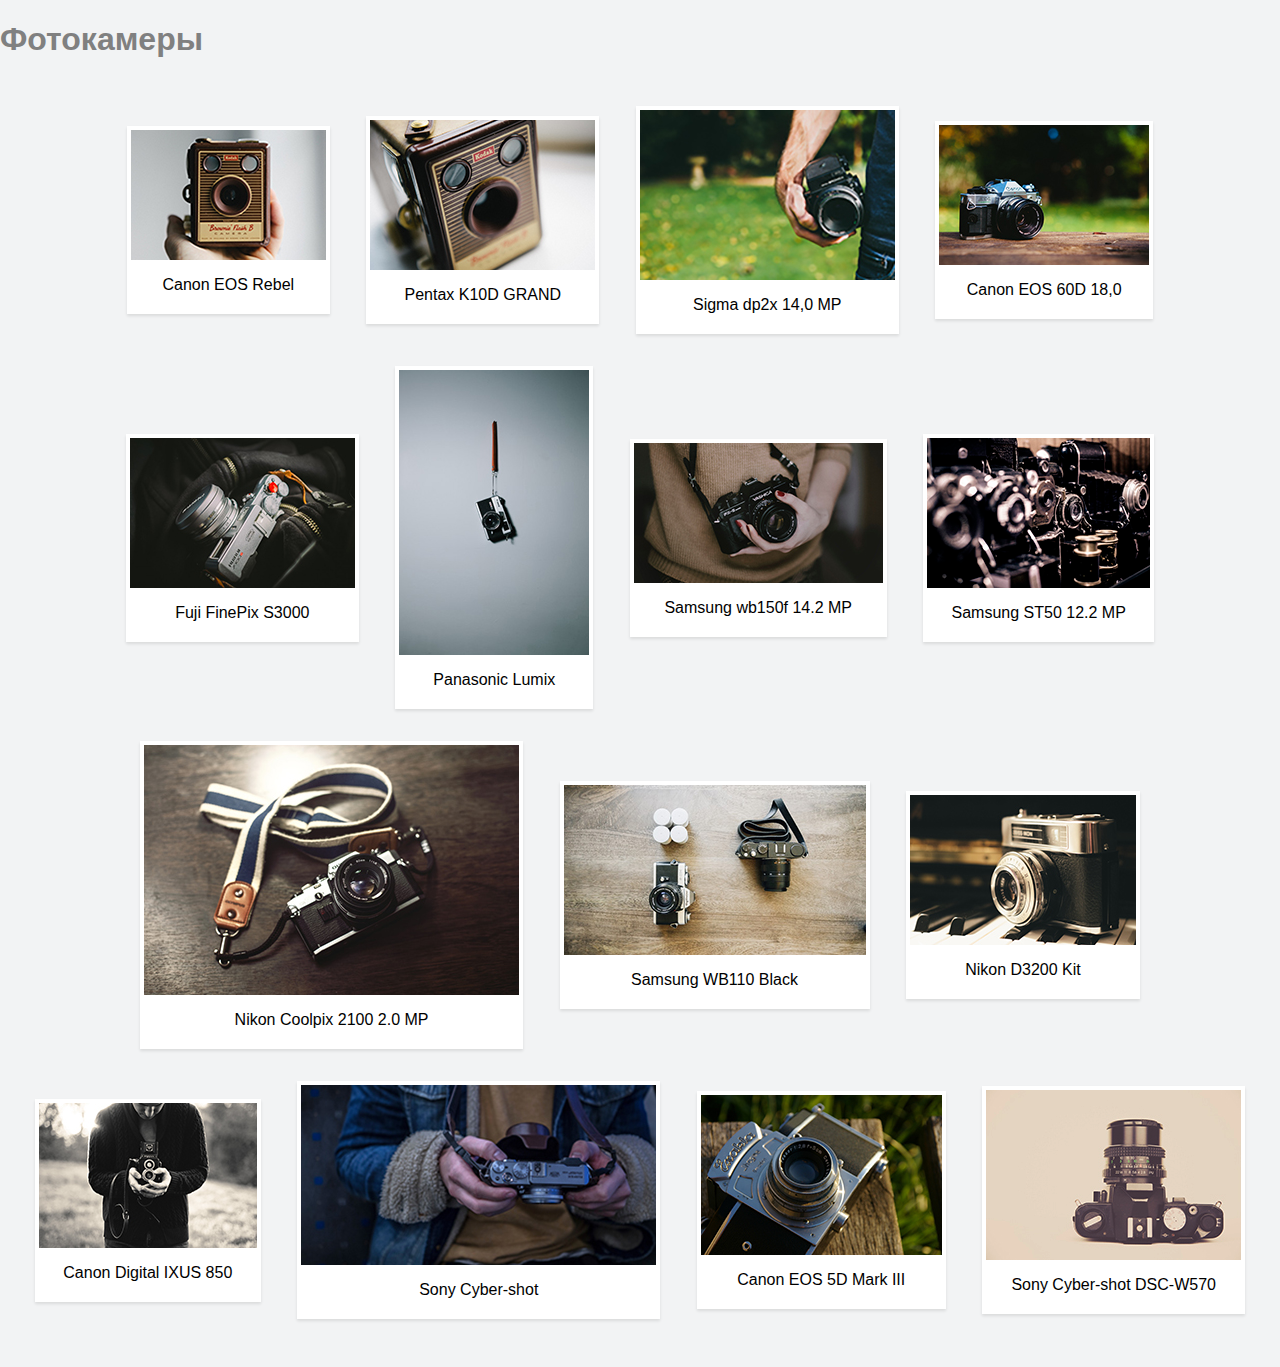
<file: index.html>
<!doctype html>
<html lang="ru">
<head>
    <meta charset="utf-8">
    <title>Фотокамеры</title>
    <link rel="stylesheet" href="styles/style.css">
</head>
<body>
<h1>Фотокамеры</h1>
<ul class="gallery">
    <li class="gallery__item">
        <img class="gallery__img" src="img/1.jpg" alt="">
        <div class="gallery__img-title"> Canon EOS Rebel</div>
    </li>
    <li class="gallery__item"><img class="gallery__img" src="img/2.jpg" alt="">
        <div class="gallery__img-title"> Pentax K10D GRAND</div>
    </li>
    <li class="gallery__item"><img class="gallery__img" src="img/3.jpg" alt="">
        <div class="gallery__img-title"> Sigma dp2x 14,0 МP</div>
    </li>
    <li class="gallery__item"><img class="gallery__img" src="img/4.jpg" alt="">
        <div class="gallery__img-title"> Canon EOS 60D 18,0</div>
    </li>
    <li class="gallery__item"><img class="gallery__img" src="img/5.jpg" alt="">
        <div class="gallery__img-title"> Fuji FinePix S3000</div>
    </li>
    <li class="gallery__item"><img class="gallery__img" src="img/6.jpg" alt="">
        <div class="gallery__img-title"> Panasonic Lumix</div>
    </li>
    <li class="gallery__item"><img class="gallery__img" src="img/7.jpg" alt="">
        <div class="gallery__img-title"> Samsung wb150f 14.2 MP</div>
    </li>
    <li class="gallery__item"><img class="gallery__img" src="img/8.jpg" alt="">
        <div class="gallery__img-title"> Samsung ST50 12.2 MP</div>
    </li>
    <li class="gallery__item"><img class="gallery__img" src="img/9.jpg" alt="">
        <div class="gallery__img-title"> Nikon Coolpix 2100 2.0 MP</div>
    </li>
    <li class="gallery__item"><img class="gallery__img" src="img/10.jpg" alt="">
        <div class="gallery__img-title"> Samsung WB110 Black</div>
    </li>
    <li class="gallery__item"><img class="gallery__img" src="img/11.jpg" alt="">
        <div class="gallery__img-title"> Nikon D3200 Kit</div>
    </li>
    <li class="gallery__item"><img class="gallery__img" src="img/12.jpg" alt="">
        <div class="gallery__img-title"> Canon Digital IXUS 850</div>
    </li>
    <li class="gallery__item"><img class="gallery__img" src="img/13.jpg" alt="">
        <div class="gallery__img-title"> Sony Cyber-shot</div>
    </li>
    <li class="gallery__item"><img class="gallery__img" src="img/14.jpg" alt="">
        <div class="gallery__img-title"> Canon EOS 5D Mark III</div>
    </li>
    <li class="gallery__item"><img class="gallery__img" src="img/15.jpg" alt="">
        <div class="gallery__img-title"> Sony Cyber-shot DSC-W570</div>
    </li>
</ul>
</body>
</html>
</file>
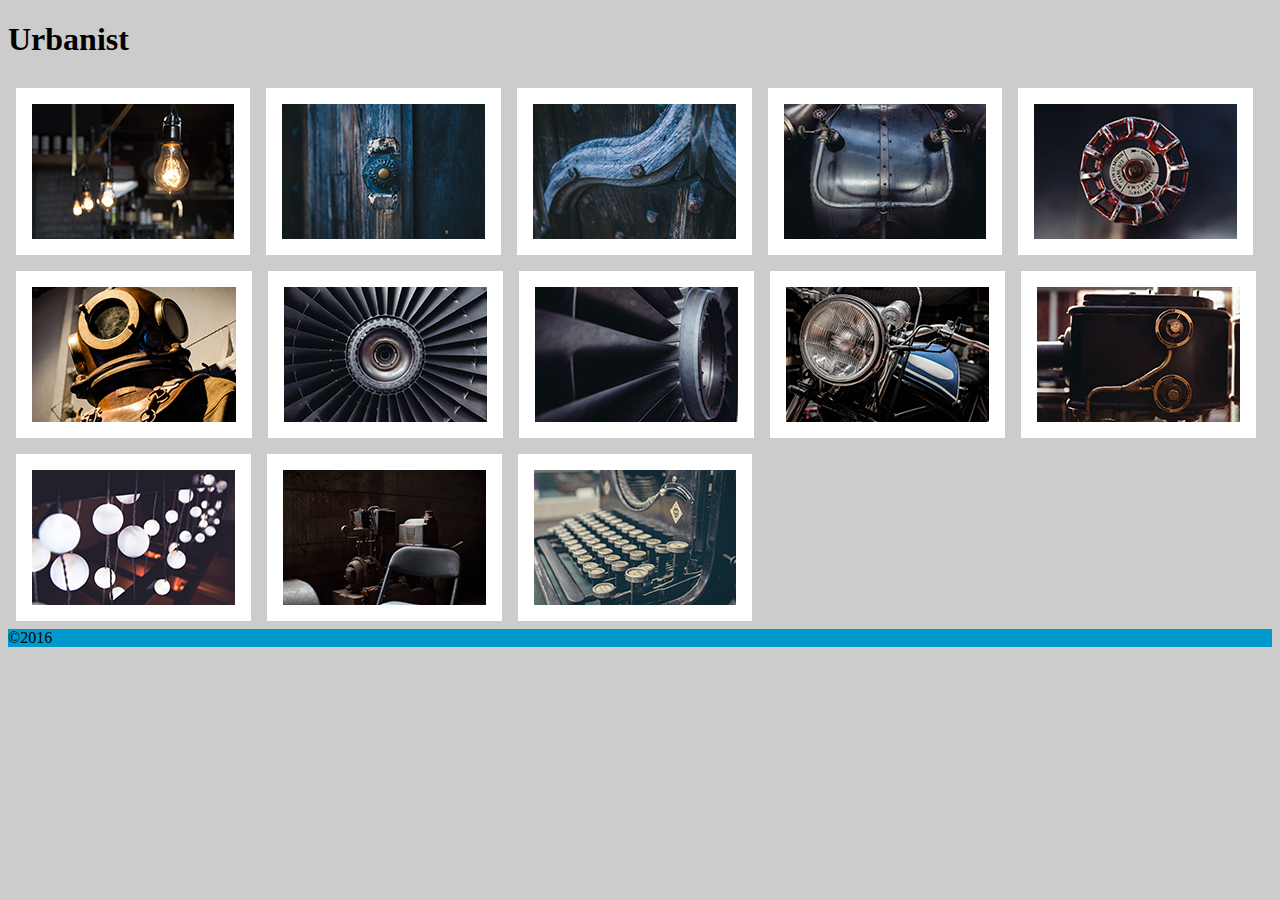
<file: main.html>
<!doctype html>
<html>
<head>
<meta charset="utf-8">
<title>Urbanist</title>
<link rel="stylesheet" href="styles/style2.css">
</head>
<body>
<h1>Urbanist</h1>
<ul class="gallery clearfix">
  <li class="gallery__item"><img class="gallery__img" src="img/urban/4.jpg" alt=""></li>
  <li class="gallery__item"><img class="gallery__img" src="img/urban/2.jpg" alt=""></li>
  <li class="gallery__item"><img class="gallery__img" src="img/urban/1.jpg" alt=""></li>
  <li class="gallery__item"><img class="gallery__img" src="img/urban/3.jpg" alt=""></li>
  <li class="gallery__item"><img class="gallery__img" src="img/urban/5.jpg" alt=""></li>
  <li class="gallery__item"><img class="gallery__img" src="img/urban/6.jpg" alt=""></li>
  <li class="gallery__item"><img class="gallery__img" src="img/urban/7.jpg" alt=""></li>
  <li class="gallery__item"><img class="gallery__img" src="img/urban/8.jpg" alt=""></li>
  <li class="gallery__item"><img class="gallery__img" src="img/urban/9.jpg" alt=""></li>
  <li class="gallery__item"><img class="gallery__img" src="img/urban/10.jpg" alt=""></li>
  <li class="gallery__item"><img class="gallery__img" src="img/urban/11.jpg" alt=""></li>
  <li class="gallery__item"><img class="gallery__img" src="img/urban/12.jpg" alt=""></li>
  <li class="gallery__item"><img class="gallery__img" src="img/urban/13.jpg" alt=""></li>
</ul>
<footer class="footer">&copy;2016</footer>
</body>
</html>
</file>
<file: styles/style.css>
*{
    box-sizing: border-box;
}
body{
    margin: 0;
    font-family: Arial, Helvetica, sans-serif;
    background: #f2f3f4;
}
.gallery{
    list-style: none;
    margin: 2rem 1rem;
    padding-left: 0;
    text-align: center;
    

}
h1 {
    color: gray;
}
.gallery__item{
    background: #fff;
    display: inline-block;
    vertical-align: middle;
    padding: .25rem;
    box-shadow: 0 2px 3px rgba(0, 0, 0, .1);
    margin: 1rem;
    transition: transform .5s ease-in-out, filter .5s ease-in-out;
}
.gallery__item:hover{
    transform: scale(1.2);
    transition: transform .5s ease-in-out, filter .5s ease-in-out;
    filter: grayscale();
}
.gallery__img{
    width: 100%;
    display: block;
}
.gallery__img-title{
    padding: 1rem;
}
</file>
<file: styles/style2.css>
body{
    background: #ccc;
}
.gallery{
    list-style: none;
    padding-left: 0;
    margin: 0;
}
.gallery__item{
    padding: 1rem;
    background: #fff;
    margin: .5rem;
    float: left;


}
.gallery__img{
    display: block;
    width: 100%;
}
.footer{
    background: #09c;
}
.left{
  float: left;
}
.clear{
  clear: both;
}
.clearfix::after{
  content: "";
  display: table;
  clear: both;
}
</file>
